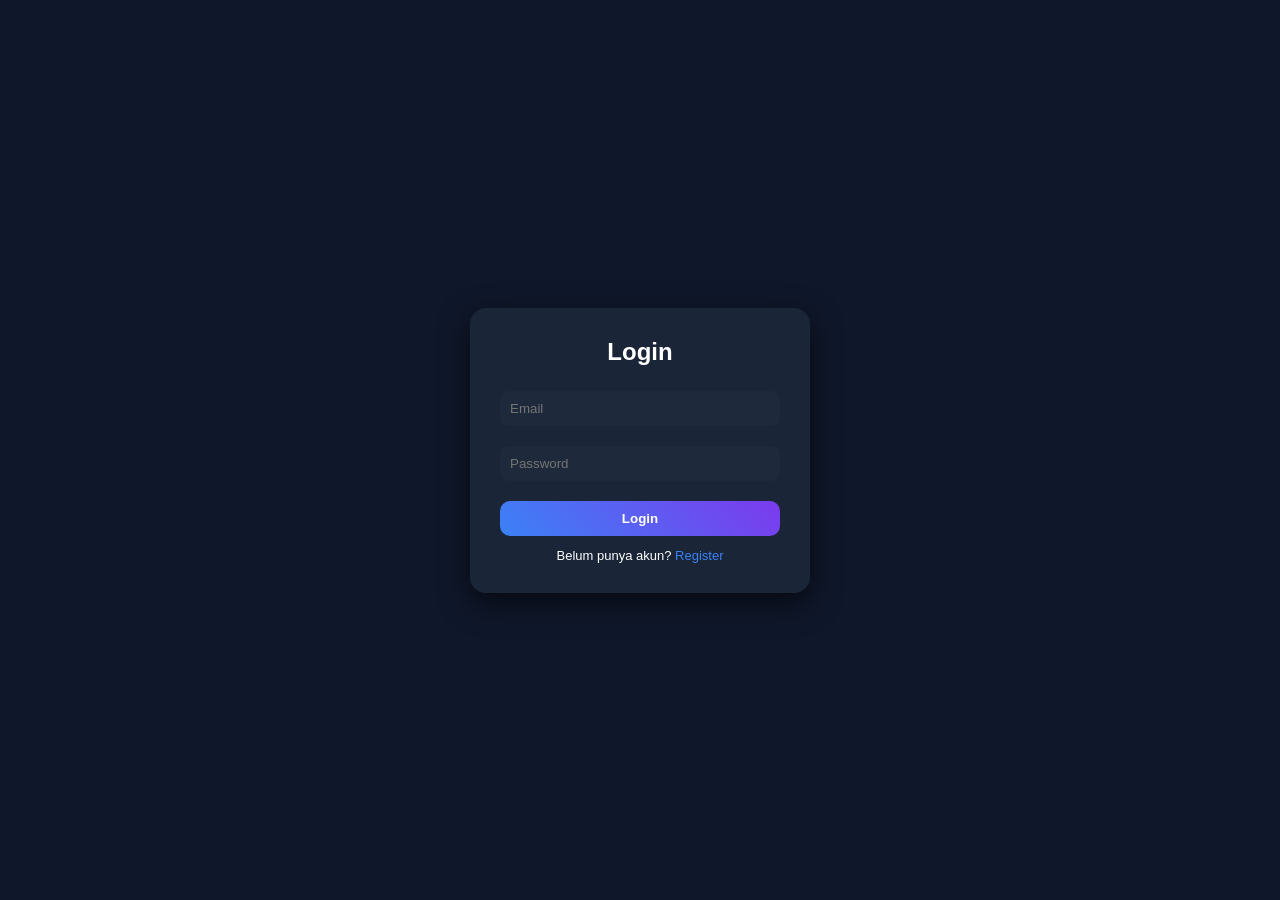
<file: index.html>
<!DOCTYPE html>
<html lang="id">
<head>
  <meta charset="UTF-8">
  <title>CyberCrate</title>
  <!-- PENTING: Link Font harus di dalam HEAD yang benar -->
  <link href="https://fonts.googleapis.com/css2?family=Orbitron:wght@400;700&family=Poppins:wght@300;400;500;600&display=swap" rel="stylesheet">
  <link rel="stylesheet" href="css/style.css">
  <script src="js/data.js"></script>

  <!-- CEK LOGIN -->
  <script>
    const user = localStorage.getItem("login");
    if (!user) {
      window.location.href = "login.html";
    }
  </script>
</head>
<body>

<nav>
  <div class="logo">
    <img src="images/logo.png">
    <h2>CYBER CREATE</h2>
  </div>

  <div class="menu">
    <a href="#">Home</a>
    <a href="#produk">Produk</a>
    <a href="#informasi">Informasi</a>
  </div>

  <div class="nav-right">
    <div class="cart-icon" onclick="toggleCart()">
      <img src="images/cart.png">
      <span id="cart-count">0</span>
    </div>
    <button class="logout-btn" onclick="logout()">Logout</button>
  </div>
</nav>

<section class="hero">
  <div class="overlay">
    <!-- Class typing-glitch ini yang mengatur font Orbitron -->
    <h1 class="typing-glitch">CYBER CREATE</h1>
    <p class="car-move">
      Kami adalah store rakitan PC yang menyediakan komputer berkualitas untuk
      kebutuhan gaming, editing, dan harian.
    </p>
  </div>

  <button class="slide-btn left" onclick="prevSlide()">
    <img src="images/kiri.png">
  </button>

  <div class="hero-slider" id="heroSlider">
    <div class="slide"><img src="images/header.webp"></div>
    <div class="slide"><img src="images/header 2.webp"></div>
    <div class="slide"><img src="images/header 3.png"></div>
  </div>

  <button class="slide-btn right" onclick="nextSlide()">
    <img src="images/kanan.png">
  </button>
</section>

<!-- PRODUK -->
<section class="kategori" id="produk">
  <h2 class="judul-produk">PRODUK</h2>

  <div class="grid">

    <div class="box" onclick="goCategory('pc')"><img src="images/pc.png">
      <p>PC Build</p>
    </div>
    <div class="box" onclick="goCategory('monitor')"><img src="images/monitor.png">
      <p>Monitor</p>
    </div>
    <div class="box" onclick="goCategory('casing')"><img src="images/casing.png">
      <p>Casing</p>
    </div>
    <div class="box" onclick="goCategory('gpu')"><img src="images/gpu.png">
      <p>GPU</p>
    </div>
    <div class="box" onclick="goCategory('motherboard')"><img src="images/motherboard.png">
      <p>Motherboard</p>
    </div>

    <div class="box" onclick="goCategory('cooler')"><img src="images/cooler.png">
      <p>Cooler</p>
    </div>
    <div class="box" onclick="goCategory('keyboard')"><img src="images/keyboard.png">
      <p>Keyboard</p>
    </div>
    <div class="box" onclick="goCategory('cpu')"><img src="images/cpu.png">
      <p>CPU</p>
    </div>
    <div class="box" onclick="goCategory('storage')"><img src="images/storage.png">
      <p>HDD & SSD</p>
    </div>
    <div class="box" onclick="goCategory('psu')"><img src="images/psu.png">
      <p>PSU</p>
    </div>

  </div>
</section>

<!-- FOOTER -->
<footer class="footer" id="informasi">

  <div class="footer-grid">

    <div>
      <h3>CyberCrate</h3>
      <p>Tentang Kami</p>
      <p>Kebijakan Privasi</p>
      <p>Syarat & Ketentuan</p>
    </div>

    <div>
      <h4>Bantuan</h4>
      <p>Cara Pembayaran</p>
      <p>Cara Belanja</p>
    </div>

    <div>
      <h4>Layanan</h4>
      <p>Rakit PC</p>
      <p>Upgrade Komponen</p>
      <p>Konsultasi Gratis</p>
    </div>

    <div>
      <h4>Kontak</h4>
      <p>Email: cybercrate@email.com</p>
      <p>WA: 0812-xxxx-xxxx</p>
      <p>Lokasi: Indonesia</p>
    </div>

  </div>

  <div class="footer-bottom">
    <p>© 2026 CyberCrate. All Rights Reserved.</p>
  </div>

</footer>

<!-- SCRIPT -->
<script>

  /* LOGOUT */
  function logout() {
    localStorage.removeItem("login");
    location.href = "login.html";
  }

  /* SCROLL HERO */
  function scrollDown() {
    window.scrollTo({
      top: window.innerHeight,
      behavior: "smooth"
    });
  }

  /* KATEGORI */
  function goCategory(cat) {
    if (!cat) return;
    localStorage.setItem("category", cat);
    window.location.href = "products.html";
  }

  /* CART */
  function goCart() {
    window.location.href = "cart.html";
  }

  /* CART COUNT */
  function updateCartCount() {
    const cart = JSON.parse(localStorage.getItem("cart")) || [];
    let total = 0;

    cart.forEach(item => total += item.qty);

    const count = document.getElementById("cart-count");
    const icon = document.querySelector(".cart-icon");

    count.innerText = total;

    if (total > 0) {
      icon.classList.add("active");
    } else {
      icon.classList.remove("active");
    }
  }
  updateCartCount();

</script>
<script>
  function toggleCart() {
    document.getElementById("cartSidebar").classList.toggle("active");
    renderCart();
  }

  function renderCart() {
    let cart = JSON.parse(localStorage.getItem("cart")) || [];
    let products = JSON.parse(localStorage.getItem("products")) || [];

    let list = document.getElementById("cartList");
    let totalEl = document.getElementById("cartTotal");

    list.innerHTML = "";
    let total = 0;

    cart.forEach(item => {
      let p = products.find(x => x.id == item.id);
      if (!p) return;

      total += p.price * item.qty;

      list.innerHTML += `
        <div class="cart-item">
          <p>${p.name}</p>
          <p>Rp ${p.price}</p>
  
          <button onclick="min(${item.id})">-</button>
          ${item.qty}
          <button onclick="plus(${item.id})">+</button>
          <button onclick="hapus(${item.id})">🗑</button>
        </div>
      `;
    });

    totalEl.innerText = "Total: Rp " + total;
  }

  function plus(id) {
    let cart = JSON.parse(localStorage.getItem("cart"));
    cart.find(i => i.id == id).qty++;
    localStorage.setItem("cart", JSON.stringify(cart));
    renderCart();
  }

  function min(id) {
    let cart = JSON.parse(localStorage.getItem("cart"));
    let item = cart.find(i => i.id == id);

    if (item.qty > 1) {
      item.qty--;
    } else {
      cart = cart.filter(i => i.id != id);
    }

    localStorage.setItem("cart", JSON.stringify(cart));
    renderCart();
  }

  function hapus(id) {
    let cart = JSON.parse(localStorage.getItem("cart"));
    cart = cart.filter(i => i.id != id);
    localStorage.setItem("cart", JSON.stringify(cart));
    renderCart();
  }

  function openCheckout() {
    const cart = JSON.parse(localStorage.getItem("cart")) || [];
    const products = JSON.parse(localStorage.getItem("products")) || [];

    const container = document.getElementById("checkout-items");
    const totalEl = document.getElementById("checkout-total");

    let total = 0;
    let html = "";

    if (cart.length === 0) {
      html = "<p>Keranjang kosong</p>";
    } else {
      cart.forEach(item => {
        const p = products.find(x => x.id == item.id);
        if (!p) return;

        total += p.price * item.qty;

        html += `
        <div class="item">
          <p>${p.name}</p>
          <small>Rp ${p.price} x ${item.qty}</small>
        </div>
      `;
      });
    }

    container.innerHTML = html;
    totalEl.innerText = total;

    document.getElementById("checkoutModal").style.display = "flex";
  }

  function closeCheckout() {
    document.getElementById("checkoutModal").style.display = "none";
  }

  function bayarSekarang() {
    const cart = JSON.parse(localStorage.getItem("cart")) || [];

    if (cart.length === 0) {
      alert("Keranjang kosong!");
      return;
    }

    alert("Pembayaran berhasil ✅");

    localStorage.removeItem("cart");

    closeCheckout();
    renderCart();
    updateCartCount();
  }
  window.onclick = function (e) {
    const modal = document.getElementById("checkoutModal");
    if (e.target === modal) {
      modal.style.display = "none";
    }
  }
</script>

</div>
<div class="cart-sidebar" id="cartSidebar">

  <!-- tombol close -->
  <span class="cart-close" onclick="toggleCart()">✕</span>

  <h2>Keranjang</h2>

  <div id="cartList"></div>

  <h3 id="cartTotal"></h3>

  <button onclick="openCheckout()">Checkout</button>
</div>
<!-- MODAL CHECKOUT -->
<div id="checkoutModal" class="modal">
  <div class="modal-content">

    <span class="close" onclick="closeCheckout()">&times;</span>

    <h2>Checkout</h2>

    <div id="checkout-items"></div>

    <h3>Total: Rp <span id="checkout-total">0</span></h3>

    <button onclick="bayarSekarang()">Bayar Sekarang</button>

  </div>
</div>

<script>
  let index = 0;
  const slider = document.getElementById("heroSlider");
  const total = slider.children.length;

  /* update posisi */
  function updateSlide() {
    slider.style.transform = `translateX(-${index * 100}%)`;
  }

  /* next */
  function nextSlide() {
    index = (index + 1) % total;
    updateSlide();
    resetAuto();
  }

  /* prev */
  function prevSlide() {
    index = (index - 1 + total) % total;
    updateSlide();
    resetAuto();
  }

  /* AUTO SLIDE */
  let auto = setInterval(nextSlide, 5000);

  /* reset biar smooth */
  function resetAuto() {
    clearInterval(auto);
    auto = setInterval(nextSlide, 5000);
  }

  /* pause saat hover */
  const hero = document.querySelector(".hero");
  hero.addEventListener("mouseenter", () => clearInterval(auto));
  hero.addEventListener("mouseleave", resetAuto);
</script>
</body>
  </head>
</html>
</file>
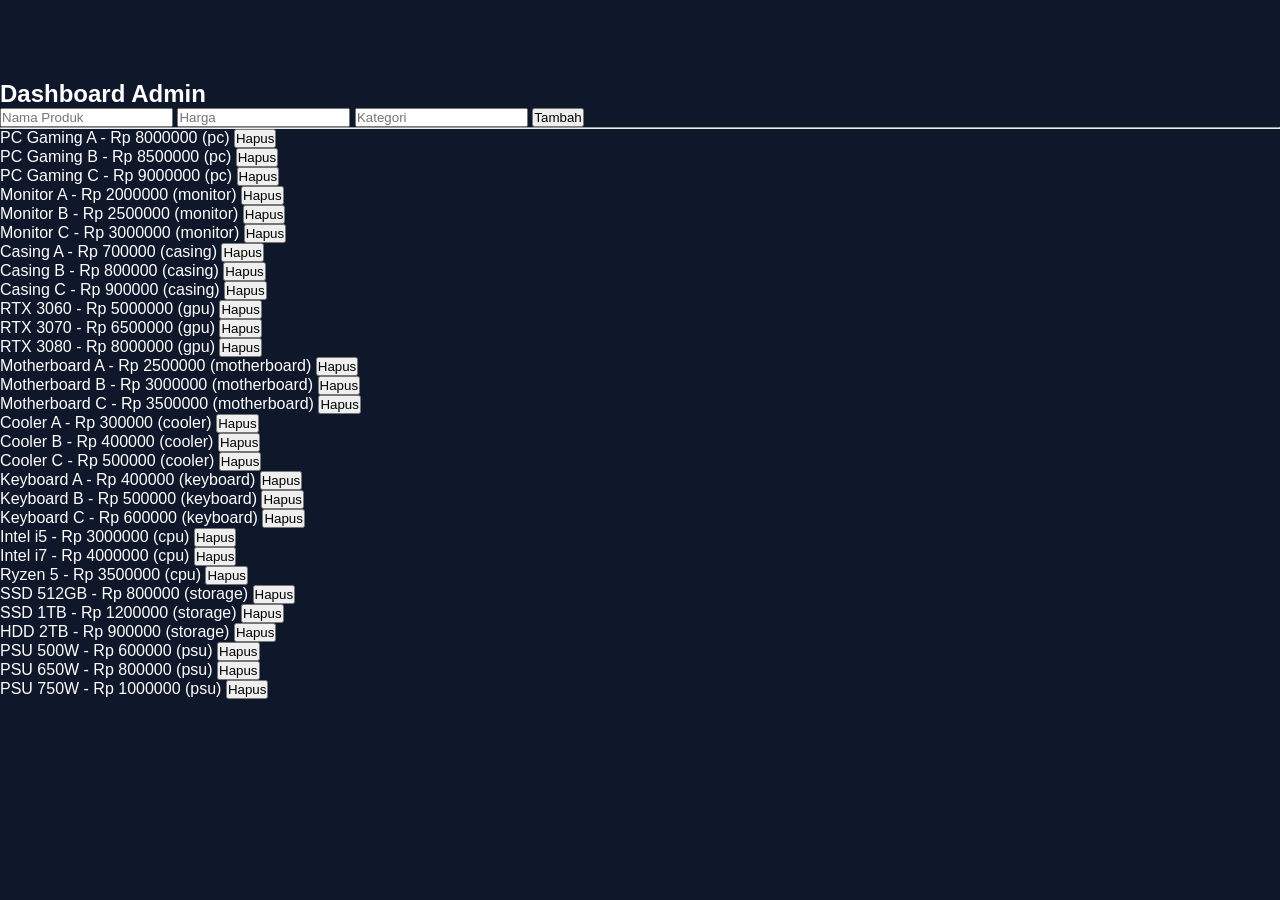
<file: admin.html>
<!DOCTYPE html>
<html lang="id">

<head>
  <meta charset="UTF-8">
  <title>Admin</title>
  <link rel="stylesheet" href="css/style.css">
  <script src="js/data.js"></script>
</head>

<body>

  <h2>Dashboard Admin</h2>

  <!-- FORM TAMBAH PRODUK -->
  <input id="name" placeholder="Nama Produk">
  <input id="price" placeholder="Harga">
  <input id="category" placeholder="Kategori">
  <button onclick="addProduct()">Tambah</button>

  <hr>

  <!-- LIST PRODUK -->
  <div id="admin-list"></div>

  <script>
    let products = JSON.parse(localStorage.getItem("products")) || [];
    const list = document.getElementById("admin-list");

    function render() {
      list.innerHTML = "";
      products.forEach((p, i) => {
        list.innerHTML += `
      <div>
        ${p.name} - Rp ${p.price} (${p.category})
        <button onclick="deleteProduct(${i})">Hapus</button>
      </div>
    `;
      });
    }

    function addProduct() {
      const name = document.getElementById("name").value;
      const price = document.getElementById("price").value;
      const category = document.getElementById("category").value;

      if (!name || !price || !category) {
        alert("Isi semua field!");
        return;
      }

      products.push({
        id: Date.now(),
        name,
        price: Number(price),
        category
      });

      localStorage.setItem("products", JSON.stringify(products));
      render();
    }

    function deleteProduct(index) {
      products.splice(index, 1);
      localStorage.setItem("products", JSON.stringify(products));
      render();
    }

    render();
  </script>

</body>

</html>
</file>
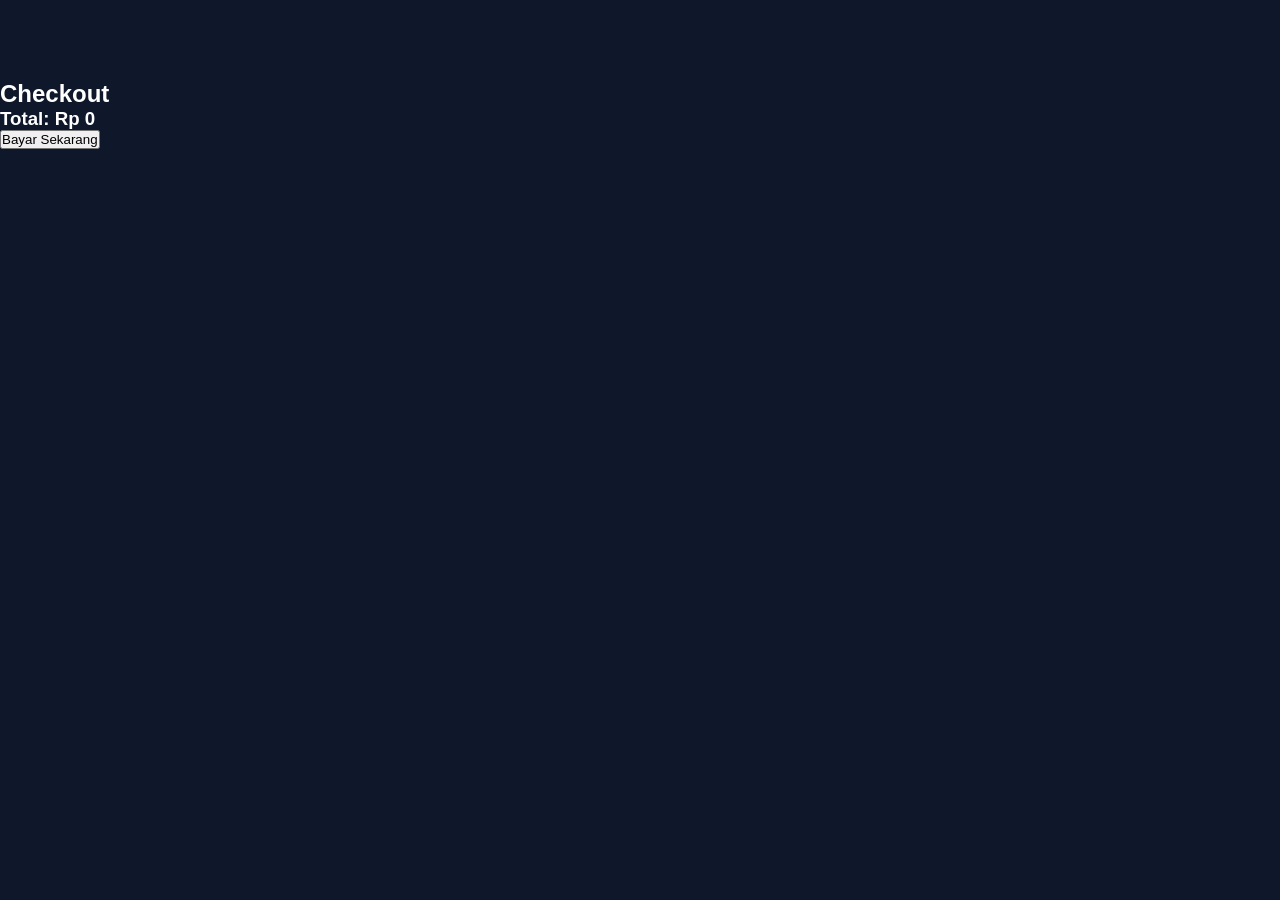
<file: checkout.html>
<!DOCTYPE html>
<html lang="id">

<head>
  <meta charset="UTF-8">
  <title>Checkout</title>
  <link rel="stylesheet" href="css/style.css">
</head>

<body>

  <h2>Checkout</h2>

  <div id="checkout-list"></div>
  <h3 id="total"></h3>

  <button onclick="bayar()">Bayar Sekarang</button>

  <script>
    const cart = JSON.parse(localStorage.getItem("cart")) || [];
    const list = document.getElementById("checkout-list");
    let total = 0;

    cart.forEach(item => {
      total += item.price * item.qty;
      list.innerHTML += `<p>${item.name} x${item.qty}</p>`;
    });

    document.getElementById("total").innerText = "Total: Rp " + total;

    function bayar() {
      alert("Pembayaran berhasil!");
      localStorage.removeItem("cart");
      window.location.href = "index.html";
    }

    function goCheckout(){
  window.location.href = "checkout.html";
}

  </script>
<script src="js/checkout.js"></script>
</body>

</html>
</file>
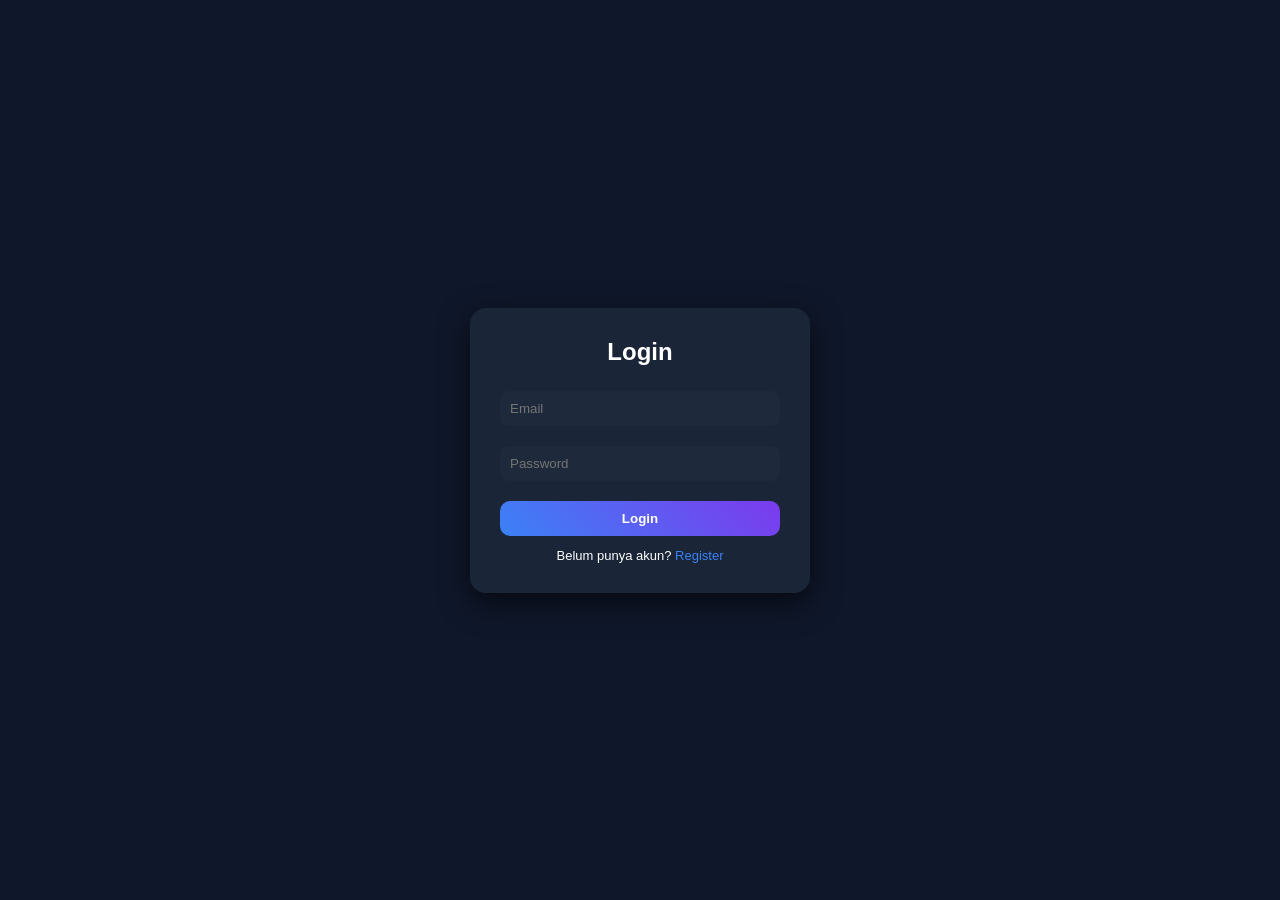
<file: login.html>
<!DOCTYPE html>
<html>

<head>
  <title>Login</title>
  <link rel="stylesheet" href="css/style.css">
  <script src="js/auth.js"></script>
</head>

<body class="auth-page">

  <div class="auth-box">
    <h2>Login</h2>

    <input id="email" placeholder="Email">
    <input id="password" type="password" placeholder="Password">

    <button onclick="login()">Login</button>

    <p>Belum punya akun? <a href="register.html">Register</a></p>
  </div>

</body>

</html>
</file>
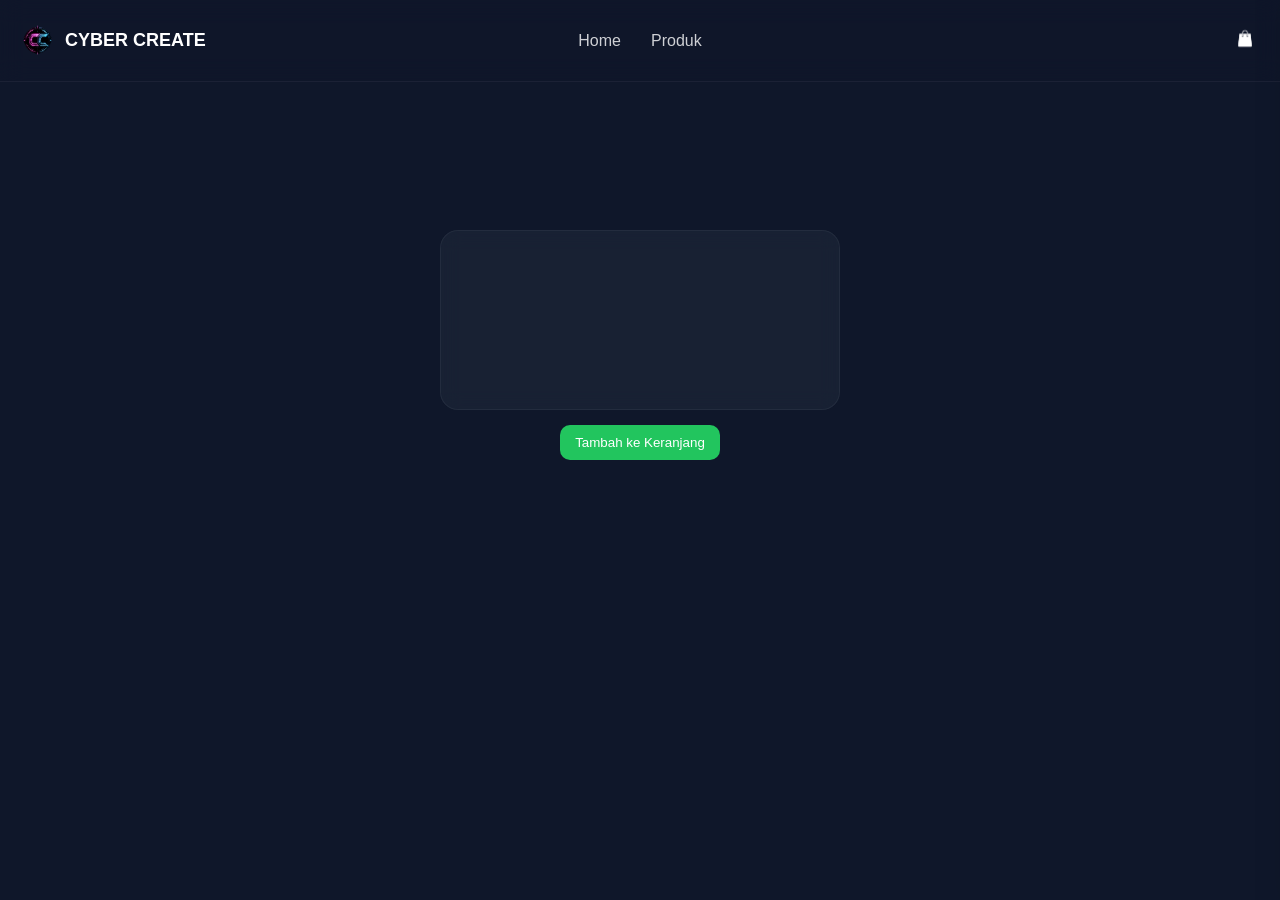
<file: product-detail.html>
<!DOCTYPE html>
<html lang="id">

<head>
<meta charset="UTF-8">
<title>Detail Produk</title>
<link rel="stylesheet" href="css/style.css">
<script src="js/data.js"></script>
</head>

<body>

<nav>
  <div class="logo">
    <img src="images/logo.png">
    <h2>CYBER CREATE</h2>
  </div>

  <div class="menu">
    <a href="index.html">Home</a>
    <a href="index.html#produk">Produk</a>
  </div>

  <div class="nav-right">
    <div class="cart-icon" onclick="toggleCart()">
      <img src="images/cart.png">
      <span id="cart-count">0</span>
    </div>
  </div>
</nav>

<!-- DETAIL -->
<div id="detail" class="box" style="text-align:center;"></div>

<div class="detail-btn">
  <button onclick="addToCart()">Tambah ke Keranjang</button>
</div>

<!-- CART -->
<div class="cart-sidebar" id="cartSidebar">
  <span class="cart-close" onclick="toggleCart()">✕</span>
  <h2>Keranjang</h2>
  <div id="cartList"></div>
  <h3 id="cartTotal"></h3>
  <button onclick="goCheckout()">Checkout</button>
</div>

<!-- MODAL -->
<div id="checkoutModal" class="modal">
  <div class="modal-content">
    <span class="close" onclick="closeCheckout()">&times;</span>
    <h2>Checkout</h2>
    <div id="checkout-items"></div>
    <h3>Total: Rp <span id="checkout-total"></span></h3>
    <button onclick="bayarSekarang()">Bayar</button>
  </div>
</div>

<script>
const id = parseInt(new URLSearchParams(location.search).get("id"));
const products = JSON.parse(localStorage.getItem("products")) || [];
const product = products.find(p => p.id === id);

if (product) {

  let specHTML = "";

  // PC
  if (product.category === "pc") {
    specHTML = `
      <p style="margin-top:10px; line-height:1.6;">
        <b>Spesifikasi PC:</b><br>
        Processor: ${product.cpu || "Intel / Ryzen"}<br>
        RAM: ${product.ram || "16GB"}<br>
        VGA: ${product.gpu || "RTX Series"}<br>
        Storage: ${product.storage || "SSD 512GB"}<br>
        PSU: ${product.psu || "500W"}
      </p>
    `;
  }

  // Motherboard
  else if (product.category === "motherboard") {
    specHTML = `
      <p style="margin-top:10px; line-height:1.6;">
        <b>Spesifikasi Motherboard:</b><br>
        Socket: ${product.socket || "AM4 / LGA"}<br>
        Chipset: ${product.chipset || "B550 / Z690"}<br>
        RAM Support: ${product.ram_support || "DDR4"}<br>
        Form Factor: ${product.form || "ATX / mATX"}
      </p>
    `;
  }

  document.getElementById("detail").innerHTML = `
    <img src="images/${product.img}" 
         style="width:220px; margin-bottom:15px;"
         onerror="this.src='images/default.png'">

    <h2>${product.name}</h2>
    <p>Rp ${product.price}</p>

    ${specHTML}
  `;
}

// ✅ FIX CART MASUK
function addToCart(){

  if(!product){
    alert("Produk tidak ditemukan!");
    return;
  }

  let cart = JSON.parse(localStorage.getItem("cart")) || [];

  let exist = cart.find(i => i.id === product.id);

  if(exist){
    exist.qty++;
  } else {
    cart.push({
      id: product.id,
      qty: 1
    });
  }

  localStorage.setItem("cart", JSON.stringify(cart));

  updateCartCount();
  renderCart();

  alert("Berhasil masuk keranjang!");
}
</script>

<!-- CART SYSTEM -->
<script>
function toggleCart(){
  document.getElementById("cartSidebar").classList.toggle("active");
  renderCart();
}

function renderCart(){
  let cart = JSON.parse(localStorage.getItem("cart")) || [];
  let products = JSON.parse(localStorage.getItem("products")) || [];

  let list = document.getElementById("cartList");
  let totalEl = document.getElementById("cartTotal");

  list.innerHTML = "";
  let total = 0;

  cart.forEach(item => {
    let p = products.find(x => x.id == item.id);
    if(!p) return;

    total += p.price * item.qty;

    list.innerHTML += `
      <div class="cart-item">
        <p>${p.name}</p>
        <p>Rp ${p.price}</p>
        <button onclick="min(${item.id})">-</button>
        ${item.qty}
        <button onclick="plus(${item.id})">+</button>
        <button onclick="hapus(${item.id})">🗑</button>
      </div>`;
  });

  totalEl.innerText = "Total: Rp " + total;
}

function plus(id){ let c=JSON.parse(localStorage.getItem("cart")); c.find(i=>i.id==id).qty++; localStorage.setItem("cart",JSON.stringify(c)); renderCart(); updateCartCount();}
function min(id){ let c=JSON.parse(localStorage.getItem("cart")); let i=c.find(x=>x.id==id); if(i.qty>1){i.qty--} else {c=c.filter(x=>x.id!=id)} localStorage.setItem("cart",JSON.stringify(c)); renderCart(); updateCartCount();}
function hapus(id){ let c=JSON.parse(localStorage.getItem("cart")); c=c.filter(x=>x.id!=id); localStorage.setItem("cart",JSON.stringify(c)); renderCart(); updateCartCount();}

function goCheckout(){
  document.getElementById("checkoutModal").style.display="flex";
  renderCheckout();
}

function closeCheckout(){
  document.getElementById("checkoutModal").style.display="none";
}

function renderCheckout(){
  let cart = JSON.parse(localStorage.getItem("cart")) || [];
  let products = JSON.parse(localStorage.getItem("products")) || [];

  let list = document.getElementById("checkout-items");
  let totalEl = document.getElementById("checkout-total");

  list.innerHTML="";
  let total=0;

  cart.forEach(i=>{
    let p=products.find(x=>x.id==i.id);
    total += p.price * i.qty;
    list.innerHTML += `<p>${p.name} x ${i.qty} - Rp ${p.price*i.qty}</p>`;
  });

  totalEl.innerText = total;
}

function bayarSekarang(){
  alert("Pembayaran berhasil");
  localStorage.removeItem("cart");
  closeCheckout();
  renderCart();
  updateCartCount();
}

function updateCartCount(){
  let cart = JSON.parse(localStorage.getItem("cart")) || [];
  let total = cart.reduce((a,b)=>a+b.qty,0);
  document.getElementById("cart-count").innerText = total;
}

// ✅ INIT BIAR LANGSUNG SYNC
document.addEventListener("DOMContentLoaded", ()=>{
  updateCartCount();
  renderCart();
});
</script>

</body>
</html>
</file>
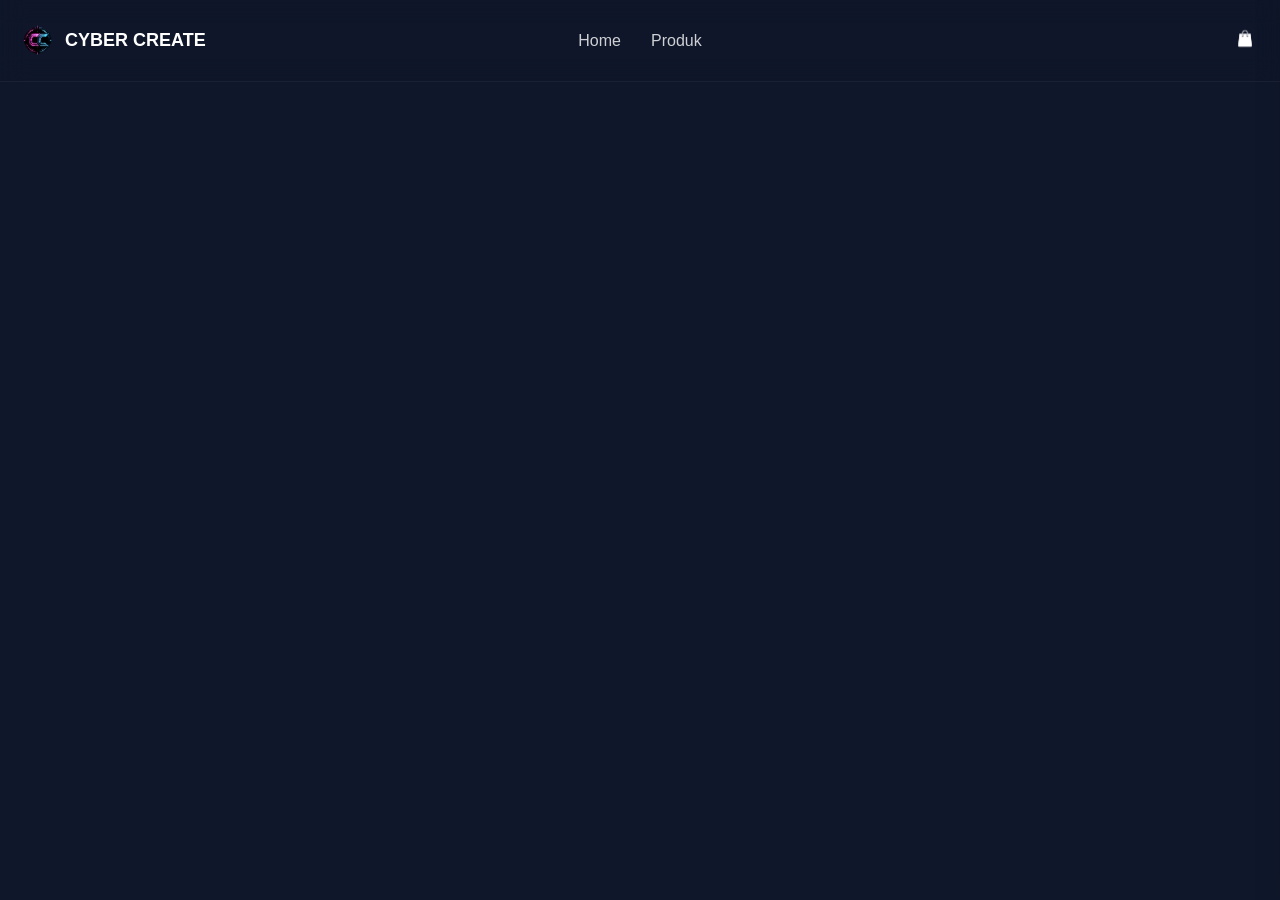
<file: products.html>
<!DOCTYPE html>
<html lang="id">
<head>
<meta charset="UTF-8">
<title>Produk</title>
<link rel="stylesheet" href="css/style.css">
<script src="js/data.js"></script>
</head>

<body>

<nav>
  <div class="logo">
    <img src="images/logo.png">
    <h2>CYBER CREATE</h2>
  </div>

  <div class="menu">
    <a href="index.html">Home</a>
    <a href="index.html#produk">Produk</a>
  </div>

  <div class="nav-right">
    <div class="cart-icon" onclick="toggleCart()">
      <img src="images/cart.png">
      <span id="cart-count">0</span>
    </div>
  </div>
</nav>

<h2 id="judul"></h2>
<div class="grid" id="list"></div>

<!-- CART -->
<div class="cart-sidebar" id="cartSidebar">

    <!-- tombol close -->
    <span class="cart-close" onclick="toggleCart()">✕</span>  
  <h2>Keranjang</h2>
  <div id="cartList"></div>
  <h3 id="cartTotal"></h3>
  <button onclick="openCheckout()">Checkout</button>
</div>

<!-- MODAL -->
<div id="checkoutModal" class="modal">
  <div class="modal-content">
    <span class="close" onclick="closeCheckout()">&times;</span>
    <h2>Checkout</h2>
    <div id="checkout-items"></div>
    <h3>Total: Rp <span id="checkout-total"></span></h3>
    <button onclick="bayarSekarang()">Bayar</button>
  </div>
</div>

<script>
    const products = JSON.parse(localStorage.getItem("products")) || [];
    const category = localStorage.getItem("category");
    const list = document.getElementById("list");
    
    document.getElementById("judul").innerText = category.toUpperCase();
    
    const filtered = products.filter(p => 
      p.category && category && p.category === category
    );
    
    const show = filtered.slice(0, 3);
    
    list.innerHTML = "";
    
    show.forEach(p => {
    
      let detailBtn = "";
    
      if (p.category === "pc" || p.category === "motherboard") {
        detailBtn = `<button onclick="detail(${p.id})">DETAIL</button>`;
      }
    
      list.innerHTML += `
        <div class="box">
          <img src="images/${p.img}" onerror="this.src='images/default.png'">
          <p>${p.name}</p>
          <small>Rp ${p.price}</small>
    
          ${detailBtn}
    
          <button onclick="beli(${p.id})">TAMABAH KE KERANJANG</button>
        </div>
      `;
    });
    
    function detail(id){
      location.href = "product-detail.html?id=" + id;
    }
    
    function beli(id){
  let cart = JSON.parse(localStorage.getItem("cart")) || [];

  let exist = cart.find(i => i.id == id);

  if(exist){
    exist.qty++;
  } else {
    cart.push({
      id: id,
      qty: 1
    });
  }

  localStorage.setItem("cart", JSON.stringify(cart));

  updateCartCount();
  renderCart();
}
    
    if(!category){
      list.innerHTML = "<p>Category tidak ditemukan</p>";
    }
    </script>
    
<script src="js/cart-system.js"></script>

</body>
</html>
</file>
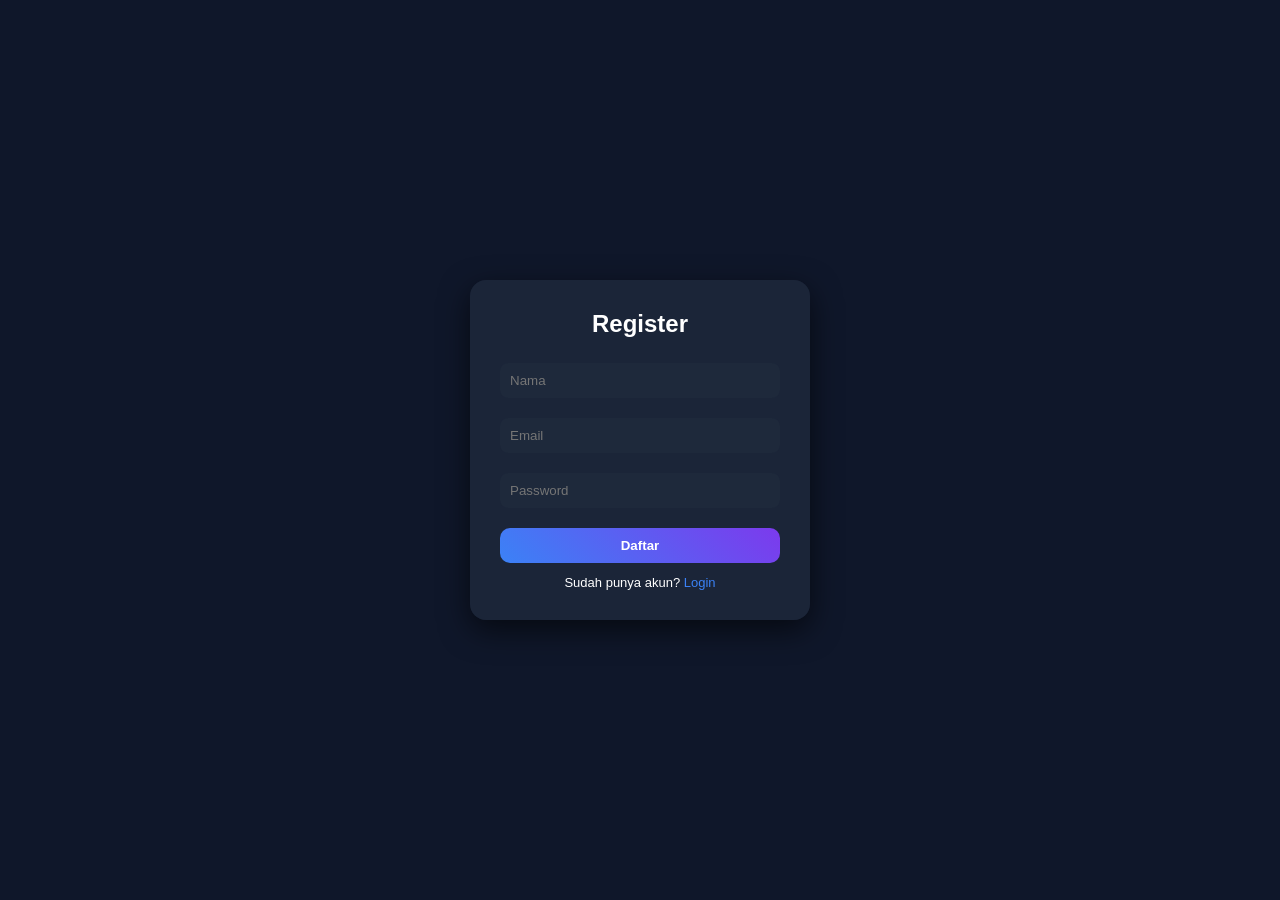
<file: register.html>
<!DOCTYPE html>
<html>

<head>
  <title>Register</title>
  <link rel="stylesheet" href="css/style.css">
  <script src="js/auth.js"></script>
</head>

<body class="auth-page">

  <div class="auth-box">
    <h2>Register</h2>

    <input id="name" placeholder="Nama">
    <input id="email" placeholder="Email">
    <input id="password" type="password" placeholder="Password">

    <button onclick="register()">Daftar</button>

    <p>Sudah punya akun? <a href="login.html">Login</a></p>
  </div>

</body>

</html>
</file>
<file: css/style.css>
/* ================= RESET ================= */
* {
  margin: 0;
  padding: 0;
  box-sizing: border-box;
}

/* ================= GLOBAL ================= */
body {
  font-family: 'Poppins', sans-serif;
  background: #0f172a;
  color: white;
  padding-top: 70px;
}

/* ================= NAVBAR ================= */
nav {
  position: fixed;
  top: 0;
  width: 100%;
  z-index: 999;

  display: flex;
  justify-content: space-between;
  align-items: center;

  padding: 18px 60px;

  background: rgba(15, 23, 42, 0.6);
  backdrop-filter: blur(12px);
  border-bottom: 1px solid rgba(255, 255, 255, 0.05);
}

/* LOGO */
.logo {
  display: flex;
  align-items: center;
  gap: 10px;
}

.logo img {
  width: 35px;
}

.logo h2 {
  font-size: 20px;
}

/* MENU */
.menu {
  display: flex;
  gap: 25px;
}

.menu a {
  text-decoration: none;
  color: white;
  opacity: 0.8;
  transition: 0.3s;
  font-size: 16px;
  font-weight: 500;
}

.menu a:hover {
  opacity: 1;
  color: #3b82f6;
}

/* RIGHT */
.nav-right {
  display: flex;
  align-items: center;
  gap: 15px;
}

/* CART */
.cart-icon {
  position: relative;
  cursor: pointer;
}

.cart-icon img {
  width: 30px;
}

/* CART BADGE */
#cart-count {
  position: absolute;
  top: -6px;
  right: -8px;

  background: #ef4444;
  color: white;

  font-size: 11px;
  font-weight: bold;

  padding: 2px 6px;
  border-radius: 50%;

  display: none;
}

.cart-icon.active #cart-count {
  display: block;
}

/* LOGOUT */
.logout-btn {
  background: linear-gradient(45deg, #7c3aed, #3b82f6);
  border: none;
  padding: 10px 18px;
  border-radius: 10px;
  color: white;
  cursor: pointer;
  font-weight: 500;
}

.logout-btn:hover {
  transform: scale(1.05);
}

/* ================= HERO ================= */
.hero {
  height: 100vh;
  background: url('../images/header.webp') center/cover no-repeat;
  position: relative;
}

.hero::before {
  content: "";
  position: absolute;
  width: 100%;
  height: 100%;
  background: rgba(0, 0, 0, 0.6);
}

.overlay {
  position: relative;
  z-index: 2;

  height: 100%;
  display: flex;
  flex-direction: column;
  justify-content: center;

  align-items: flex-start;
  padding-left: 100px;
}

/* --- 1. ANIMASI CYBER CREATE (KETIK + GLITCH) --- */
.typing-glitch {
  font-family: 'Orbitron', sans-serif;
  font-size: 100px;
  font-weight: 700;
  text-transform: uppercase;
  color: #1900ff;
  text-shadow: 0 0 15px #1900ff;
  
  display: inline-block;
  white-space: nowrap;
  overflow: hidden;
  width: 0;
  border-right: none !important; /* Tanpa kursor */

  /* Ngetik selama 2 detik, lalu glitch selamanya setelah detik ke-2 */
  animation: 
    typing-effect 2s steps(12, end) forwards, 
    glitch-effect 5s infinite 2s;
}

/* --- 2. ANIMASI TEKS BAWAH (MOBIL JALAN / SLIDE LEFT) --- */
.car-move {
  font-family: 'Orbitron', sans-serif;
  font-size: 18px;
  color: #ffffff;
  margin-top: 20px;
  opacity: 0;
  
  /* Muncul dari kiri setelah judul selesai (delay 2.2s) */
  animation: slide-car 1.2s cubic-bezier(0.25, 0.46, 0.45, 0.94) forwards 2.2s;
}

/* --- KEYFRAMES --- */

/* Keyframe Mengetik */
@keyframes typing-effect {
  from { width: 0; }
  to { width: 12ch; } /* Pas 12 karakter */
}

/* Keyframe Glitch saat Diam */
@keyframes glitch-effect {
  0%, 80%, 100% { transform: none; text-shadow: 0 0 15px #1900ff; }
  82% { 
    transform: translateX(-5px) skewX(5deg); 
    text-shadow: 3px 0 #a7008b, -3px 0 #084d86; 
  }
  85% { 
    transform: translateX(5px); 
    filter: hue-rotate(90deg); 
  }
  88% { transform: scaleY(1.1); }
}

/* Keyframe Mobil Jalan (Teks geser dari kiri) */
@keyframes slide-car {
  0% {
    opacity: 0;
    transform: translateX(-150px); /* Mulai jauh dari kiri */
    filter: blur(5px);
  }
  60% {
    opacity: 1;
    transform: translateX(10px); /* Sedikit melewati posisi asli agar ada efek ngerem */
  }
  100% {
    opacity: 1;
    transform: translateX(0);
    filter: blur(0);
  }
}
/* ================= SPACING TEKS HEADER ================= */
.overlay h1 {
  margin-bottom: 15px;
}

.overlay p {
  margin-bottom: 10px;
  line-height: 1.8;
}

.btn-hero {
  margin-top: 25px;
}

.fade-up {
  opacity: 0;
  transform: translateY(40px);
  animation: fadeUp 1s ease forwards;
}
.overlay h1 {
  letter-spacing: 2px;
}

/* TEXT */
.overlay p {
  max-width: 500px;
  line-height: 1.6;
  margin-top: 10px;
}

/* BUTTON */
.btn-hero {
  margin-top: 20px;
  padding: 12px 25px;
  background: #3b82f6;
  border: none;
  border-radius: 10px;
  color: white;
  cursor: pointer;
  transition: 0.3s;
}

.btn-hero:hover {
  background: #2563eb;
}

/* ================= PRODUK ================= */
.kategori {
  padding: 30px 40px;
}

/* JUDUL */
.judul-produk {
  font-size: 30px;
  text-align: center;
  margin-bottom: 10px;
}

.judul-produk::after {
  content: "";
  width: 150px;
  height: 1px;
  background: #3b82f6;
  display: block;
  margin: 5px auto;
  border-radius: 10px;
}

/* GRID */
.grid {
  display: grid;
  grid-template-columns: repeat(5, 1fr);
  gap: 25px;
  padding: 40px;
  justify-items: center;
}

/* CARD PRODUK */
.box {
  width: 100%;
  max-width: 180px;

  background: rgba(30, 41, 59, 0.6);
  border-radius: 18px;
  padding: 20px;

  display: flex;
  flex-direction: column;
  align-items: center;
  justify-content: center;

  text-align: center;
  min-height: 180px;

  backdrop-filter: blur(10px);
  border: 1px solid rgba(255, 255, 255, 0.05);

  transition: 0.3s;
}

/* HOVER */
.box:hover {
  transform: translateY(-6px);
  box-shadow: 0 10px 25px rgba(59, 130, 246, 0.3);
}

/* IMAGE */
.box img {
  width: 70px;
  height: 70px;
  object-fit: contain;
  display: block;
  margin: 0 auto 10px auto;
}

/* NAMA */
.box p {
  margin-top: 5px;
  font-weight: 500;
}

/* ================= FOOTER ================= */
.footer {
  background: #020617;
  padding: 30px 40px;
  margin-top: 40px;
}

.footer-grid {
  display: grid;
  grid-template-columns: repeat(4, 1fr);
  gap: 20px;
}

.footer h3,
.footer h4 {
  margin-bottom: 10px;
  color: #3b82f6;
}

.footer p {
  font-size: 13px;
  margin: 4px 0;
}

.footer-bottom {
  margin-top: 20px;
  border-top: 1px solid rgba(255, 255, 255, 0.1);
  padding-top: 10px;
  text-align: center;
  font-size: 12px;
}

/* ================= RESPONSIVE ================= */
@media (max-width: 768px) {
  .overlay {
    padding-left: 30px;
  }

  .overlay h1 {
    font-size: 40px;
  }

  .footer-grid {
    grid-template-columns: 1fr;
  }
}

/* ================= AUTH PAGE (LOGIN & REGISTER) ================= */
body.auth-page {
  padding-top: 0;
  display: flex;
  justify-content: center;
  align-items: center;
  height: 100vh;
}

.auth-box {
  background: rgba(30, 41, 59, 0.85);
  backdrop-filter: blur(12px);
  padding: 30px;
  border-radius: 16px;
  width: 340px;
  text-align: center;
  box-shadow: 0 10px 30px rgba(0, 0, 0, 0.6);
}

.auth-box h2 {
  margin-bottom: 15px;
  font-weight: 600;
}

.auth-box input {
  width: 100%;
  padding: 10px;
  margin: 10px 0;
  border-radius: 8px;
  border: none;
  outline: none;
  background: #1e293b;
  color: white;
}

.auth-box button {
  width: 100%;
  padding: 10px;
  margin-top: 10px;
  border: none;
  border-radius: 10px;
  background: linear-gradient(45deg, #3b82f6, #7c3aed);
  color: white;
  font-weight: 600;
  cursor: pointer;
  transition: 0.3s;
}

.auth-box button:hover {
  transform: scale(1.05);
}

.auth-box p {
  margin-top: 12px;
  font-size: 13px;
}

.auth-box a {
  color: #3b82f6;
  text-decoration: none;
}

.auth-box a:hover {
  text-decoration: underline;
}

body.auth-page {
  padding-top: 0 !important;
  margin: 0;
  height: 100vh;

  display: flex;
  justify-content: center;
  align-items: center;
}

.auth-box {
  margin: auto;
}

/* ================= ANIMASI LOGIN UNIK ================= */

/* input dari kiri */
@keyframes slideFromLeft {
  0% {
    opacity: 0;
    transform: translateX(-120px);
  }

  100% {
    opacity: 1;
    transform: translateX(0);
  }
}

/* input dari kanan */
@keyframes slideFromRight {
  0% {
    opacity: 0;
    transform: translateX(120px);
  }

  100% {
    opacity: 1;
    transform: translateX(0);
  }
}

/* box tetap muncul halus */
.auth-box {
  animation: fadeInBox 0.5s ease forwards;
}

@keyframes fadeInBox {
  from {
    opacity: 0;
    transform: scale(0.95);
  }

  to {
    opacity: 1;
    transform: scale(1);
  }
}

/* username dari kiri */
.auth-box input:nth-of-type(1) {
  opacity: 0;
  animation: slideFromLeft 0.6s ease forwards;
  animation-delay: 0.2s;
}

/* password dari kanan */
.auth-box input:nth-of-type(2) {
  opacity: 0;
  animation: slideFromRight 0.6s ease forwards;
  animation-delay: 0.4s;
}

/* confirm password dari kiri lagi */
.auth-box input:nth-of-type(3) {
  opacity: 0;
  animation: slideFromLeft 0.6s ease forwards;
  animation-delay: 0.6s;
}

@keyframes fadeUp {
  to {
    opacity: 1;
    transform: translateY(0);
  }
}

/* ================= MODAL ================= */
.modal {
  position: fixed;
  top: 0;
  left: 0;
  width: 100%;
  height: 100%;
  display: none;

  background: rgba(0, 0, 0, 0.6);
  backdrop-filter: blur(8px);

  justify-content: center;
  align-items: center;
  z-index: 9999;
}

.modal-content {
  background: #111827;
  padding: 25px;
  border-radius: 15px;
  text-align: center;
  width: 320px;
  animation: fadeIn 0.3s ease;
}

.modal-content img {
  width: 120px;
  margin-bottom: 10px;
}

.modal-content button {
  margin: 5px;
  padding: 10px;
  width: 100%;
  border: none;
  border-radius: 8px;
  cursor: pointer;
}

.close {
  position: absolute;
  right: 15px;
  top: 10px;
  cursor: pointer;
  font-size: 20px;
}

/* animasi */
@keyframes fadeIn {
  from {
    transform: scale(0.8);
    opacity: 0;
  }

  to {
    transform: scale(1);
    opacity: 1;
  }
}

.box button {
  width: 100%;
  margin-top: 8px;
  padding: 10px;
  border: none;
  border-radius: 20px;
  cursor: pointer;
}

.box button:first-of-type {
  background: #6b7280;
}

.box button:last-of-type {
  background: #d1d5db;
  font-weight: bold;
}

#list {
  display: grid;
  grid-template-columns: repeat(3, 1fr);
  gap: 25px;

  max-width: 1100px;
  margin: 40px auto;

  justify-items: center;
}

#list .box {
  width: 100%;
  max-width: 320px;        
  min-height: 380px;      

  padding: 25px;

  display: flex;
  flex-direction: column;
  justify-content: space-between;

  text-align: center;
}

#list .box img {
  width: 150px;           
  height: 150px;
  object-fit: contain;

  margin-bottom: 15px;

  transition: 0.3s;
}

/* HOVER GAMBAR */
#list .box:hover img {
  transform: scale(1.08);
}

/* NAMA PRODUK */
#list .box p {
  font-size: 17px;
  font-weight: 600;
}

/* HARGA */
#list .box small {
  font-size: 15px;
  color: #60a5fa;
  margin-bottom: 10px;
}

/* tombol */
#list .box button {
  margin-top: 6px;
}

#list {
  max-width: 900px;
  margin: auto;
}

/* ================= DETAIL PRODUK CENTER ================= */
#detail {
  max-width: 400px;
  margin: 40px auto;
  text-align: center;

  display: flex;
  flex-direction: column;
  align-items: center;
  gap: 10px;
}

#detail img {
  width: 120px;
  height: 120px;
  object-fit: contain;
}

.detail-btn {
  display: flex;
  justify-content: center;
  gap: 10px;
  margin-top: 15px;
}

.detail-btn button {
  padding: 10px 15px;
  border: none;
  border-radius: 10px;
  cursor: pointer;
  transition: 0.2s;
}

/* hover effect */
.detail-btn button:hover {
  transform: translateY(-2px);
  box-shadow: 0 5px 15px rgba(59, 130, 246, 0.4);
}

/* klik effect */
.detail-btn button:active {
  transform: scale(0.95);
}

/* warna */
.detail-btn button:first-child {
  background: #3b82f6;
  color: white;
}

.detail-btn button:last-child {
  background: #22c55e;
  color: white;
}

/* ================= ANIMASI BUTTON PRODUK ================= */

/* tombol di card produk */
.box button {
  width: 100%;
  margin-top: 8px;
  padding: 10px;
  border: none;
  border-radius: 20px;
  cursor: pointer;

  transition: all 0.2s ease;
}

/* hover (naik + glow) */
.box button:hover {
  transform: translateY(-3px);
  box-shadow: 0 6px 15px rgba(59, 130, 246, 0.4);
}

/* klik (tekan) */
.box button:active {
  transform: scale(0.95);
  box-shadow: 0 2px 5px rgba(0, 0, 0, 0.3);
}

/* tombol detail */
.box button:first-of-type {
  background: #6b7280;
  color: white;
}

/* tombol beli */
.box button:last-of-type {
  background: linear-gradient(45deg, #3b82f6, #9333ea);
  color: white;
  font-weight: bold;
}

.box button:active {
  transform: scale(0.93);
  filter: brightness(1.2);
}

/* ================= GRID PRODUK FIX ================= */
#list {
  display: grid;
  grid-template-columns: repeat(3, 1fr);
  /* 3 sejajar */
  gap: 25px;

  max-width: 900px;
  margin: 40px auto;
  /* center */

  justify-items: center;
}

/* card */
#list .box {
  width: 100%;
  max-width: 220px;

  display: flex;
  flex-direction: column;
  justify-content: space-between;

  text-align: center;
  min-height: 280px;
}

/* tombol full */
#list .box button {
  width: 100%;
}

body {
  padding-top: 80px;
}

/* ================= FIX PRODUK 3 SEJAJAR ================= */

#list {
  display: grid;
  grid-template-columns: repeat(3, 1fr);
  /* 3 kolom */
  gap: 20px;

  max-width: 1000px;
  /* biar tidak terlalu lebar */
  margin: 40px auto;
  /* center ke tengah */

  justify-items: center;
  /* posisi tengah */
}

/* card produk */
#list .box {
  width: 100%;
  max-width: 260px;
  /* lebih besar */

  background: rgba(30, 41, 59, 0.6);
  border-radius: 18px;
  padding: 20px;

  display: flex;
  flex-direction: column;
  justify-content: space-between;

  text-align: center;

  min-height: 320px;
  /* biar sejajar tinggi */
  transition: 0.3s;
}

/* hover biar hidup */
#list .box:hover {
  transform: translateY(-5px);
  box-shadow: 0 10px 25px rgba(59, 130, 246, 0.3);
}

/* gambar */
#list .box img {
  width: 90px;
  height: 90px;
  object-fit: contain;
  margin: 0 auto 10px;
}

/* nama */
#list .box p {
  font-size: 16px;
  font-weight: 500;
}

/* harga */
#list .box small {
  font-size: 14px;
  color: #60a5fa;
  margin-bottom: 10px;
}

/* tombol full */
#list .box button {
  width: 100%;
}

#detail p {
  text-align: left;
  width: 100%;
  line-height: 1.6;
  margin-top: 10px;
}

/* ================= HARGA KE TENGAH ================= */
#detail h2 {
  text-align: center;
}

#detail p:first-of-type {
  text-align: center;
  /* harga */
}

/* ================= NAVBAR FIX ================= */
nav {
  position: fixed;
  top: 0;
  width: 100%;
  z-index: 999;

  display: flex;
  justify-content: space-between;
  align-items: center;

  padding: 23px 20px;

  background: rgba(15, 23, 42, 0.6);
  backdrop-filter: blur(12px);
}

/* LOGO */
.logo {
  display: flex;
  align-items: center;
  gap: 10px;
}

.logo img {
  width: 35px;
}

.logo h2 {
  font-size: 18px;
}

/* MENU TENGAH (HOME, PRODUK, dll) */
.menu {
  position: absolute;
  left: 50%;
  transform: translateX(-50%);

  display: flex;
  gap: 30px;
}

.menu a {
  text-decoration: none;
  color: white;
  font-weight: 500;
  opacity: 0.8;
}

.menu a:hover {
  opacity: 1;
  color: #3b82f6;
}

/* CART ONLY (logout DIHAPUS) */
.nav-right {
  display: flex;
  align-items: center;
  gap: 15px;
}

#judul {
  text-align: center;
  margin-top: 75px;
  font-size: 30px;
  font-weight: bold;
}


/* ================= CART SIDEBAR FIX ================= */

.cart-sidebar {
  position: fixed;
  top: 0;
  right: -350px;
  width: 320px;
  height: 100vh;

  background: #0f172a;
  padding: 20px;

  box-shadow: -10px 0 30px rgba(0,0,0,0.5);
  transition: 0.3s ease;

  z-index: 9999;
}

/* aktif */
.cart-sidebar.active {
  right: 0;
}

/* item */
.cart-item {
  background: rgba(255,255,255,0.05);
  padding: 10px;
  margin-bottom: 10px;
  border-radius: 10px;
}

/* tombol */
.cart-item button {
  margin: 3px;
  padding: 5px 8px;
  border: none;
  border-radius: 5px;
  cursor: pointer;
}

/* total */
#cartTotal {
  margin-top: 10px;
  color: #3b82f6;
}

/* checkout button */
.cart-sidebar button:last-child {
  width: 100%;
  margin-top: 10px;
  padding: 10px;
  background: #3b82f6;
  border: none;
  color: white;
  border-radius: 10px;
}

/* ================= CHECKOUT MODAL ================= */
.modal {
  position: fixed;
  top: 0;
  left: 0;
  width: 100%;
  height: 100%;
  display: none;

  background: rgba(0,0,0,0.7);
  backdrop-filter: blur(6px);

  justify-content: center;
  align-items: center;
  z-index: 9999;
}

.modal-content {
  background: #0f172a;
  padding: 25px;
  border-radius: 15px;
  width: 320px;
  text-align: center;

  border: 1px solid rgba(255,255,255,0.1);
}

.modal-content h2 {
  color: #3b82f6;
  margin-bottom: 10px;
}

.modal-content button {
  margin-top: 10px;
  width: 100%;
  padding: 10px;
  border: none;
  border-radius: 10px;
  background: linear-gradient(45deg, #3b82f6, #9333ea);
  color: white;
  cursor: pointer;
}

.close {
  position: absolute;
  right: 15px;
  top: 10px;
  cursor: pointer;
  font-size: 20px;
}

.box img {
  width: 80px;
  height: 80px;
  object-fit: contain;
  transition: 0.3s;
}

.box:hover img {
  transform: scale(1.1);
}

/* tombol close cart */
.cart-close {
  position: absolute;
  top: 15px;
  right: 15px;
  font-size: 20px;
  cursor: pointer;
  color: white;
  opacity: 0.7;
  transition: 0.2s;
}

.cart-close:hover {
  opacity: 1;
  transform: scale(1.2);
}

/* DETAIL PRODUK FIX */
#detail {
  max-width: 400px;
  margin: 150px auto 10px auto; 
  text-align: center;

  display: flex;
  flex-direction: column;
  align-items: center;
}

/* gambar */
#detail img {
  width: 100px;
  height: 100px;
  object-fit: contain;
  margin-bottom: 10px;
}

/* tombol */
.detail-btn {
  display: flex;
  justify-content: center;
  margin-top: 15px;
}

/* ================= GLOW EFFECT ================= */

/* efek glow card */
#list .box {
  position: relative;
  overflow: hidden;
  transition: 0.3s;
}

/* garis neon pinggir */
#list .box::before {
  content: "";
  position: absolute;
  inset: 0;
  border-radius: 18px;
  padding: 1px;

  background: linear-gradient(120deg, #3b82f6, #9333ea, #06b6d4);
  -webkit-mask: 
    linear-gradient(#000 0 0) content-box, 
    linear-gradient(#000 0 0);
  -webkit-mask-composite: xor;
          mask-composite: exclude;

  opacity: 0;
  transition: 0.3s;
}

/* glow luar */
#list .box:hover {
  transform: translateY(-8px) scale(1.02);

  box-shadow:
    0 0 10px #3b82f6,
    0 0 20px #9333ea,
    0 0 30px #06b6d4;
}

/* aktifkan border neon */
#list .box:hover::before {
  opacity: 1;
}

/* glow gambar */
#list .box img {
  transition: 0.3s;
}

#list .box:hover img {
  transform: scale(1.1);
  filter: drop-shadow(0 0 10px #3b82f6);
}

/* tombol ikut glow */
#list .box button:hover {
  box-shadow:
    0 0 10px #3b82f6,
    0 0 15px #9333ea;
}

#list .box::before {
  background-size: 300% 300%;
  animation: neonMove 4s linear infinite;
}

@keyframes neonMove {
  0% { background-position: 0% }
  100% { background-position: 300% }
}

#list .box::before {
  pointer-events: none;
}

#list .box * {
  position: relative;
  z-index: 2;
}


/* ================= HERO SLIDER ================= */

.hero {
  position: relative; /* WAJIB biar tombol nempel */
}

/* tombol kiri kanan */
.slide-btn {
  position: absolute;
  top: 50%;
  transform: translateY(-50%);

  background: rgba(0,0,0,0.4);
  border: none;
  color: white;

  font-size: 30px;
  padding: 10px 16px;

  cursor: pointer;
  border-radius: 10px;

  z-index: 5;
  transition: 0.3s;
}

/* kiri */
.slide-btn.left {
  left: 20px;
}

/* kanan */
.slide-btn.right {
  right: 20px;
}


/* tombol tetap transparan */
.slide-btn {
  background: transparent;
  padding: 0;
}

/* gambar icon */
.slide-btn img {
  width: 40px;
  height: 40px;
  object-fit: contain;

  transition: 0.3s;
}

/* hover efek cyber */
.slide-btn:hover img {
  transform: scale(1.2);
  filter: drop-shadow(0 0 8px #3b82f6)
          drop-shadow(0 0 12px #9333ea);
}

/* ================= HERO SLIDER FIX ================= */

.hero {
  position: relative;
  overflow: hidden;
  height: 100vh;
}

/* slider container */
.hero-slider {
  display: flex;
  height: 100%;
  transition: transform 0.7s ease-in-out;
}

/* tiap slide */
.slide {
  min-width: 100%;
  height: 100vh;
  position: relative;
}

/* gambar */
.slide img {
  width: 100%;
  height: 100%;
  object-fit: cover;
}

/* 🔥 DARK OVERLAY seperti header lama */
.slide::after {
  content: "";
  position: absolute;
  inset: 0;
  background: rgba(0,0,0,0.55);
}

/* overlay teks tetap di atas */
.overlay {
  position: absolute;
  z-index: 5;
}

/* tombol kiri kanan */
.slide-btn {
  position: absolute;
  top: 50%;
  transform: translateY(-50%);
  background: transparent;
  border: none;
  z-index: 10;
  cursor: pointer;
}

.slide-btn.left { left: 20px; }
.slide-btn.right { right: 20px; }

.slide-btn img {
  width: 40px;
  transition: 0.3s;
}

.slide-btn:hover img {
  transform: scale(1.2);
  filter: drop-shadow(0 0 10px #3b82f6);
}
</file>
